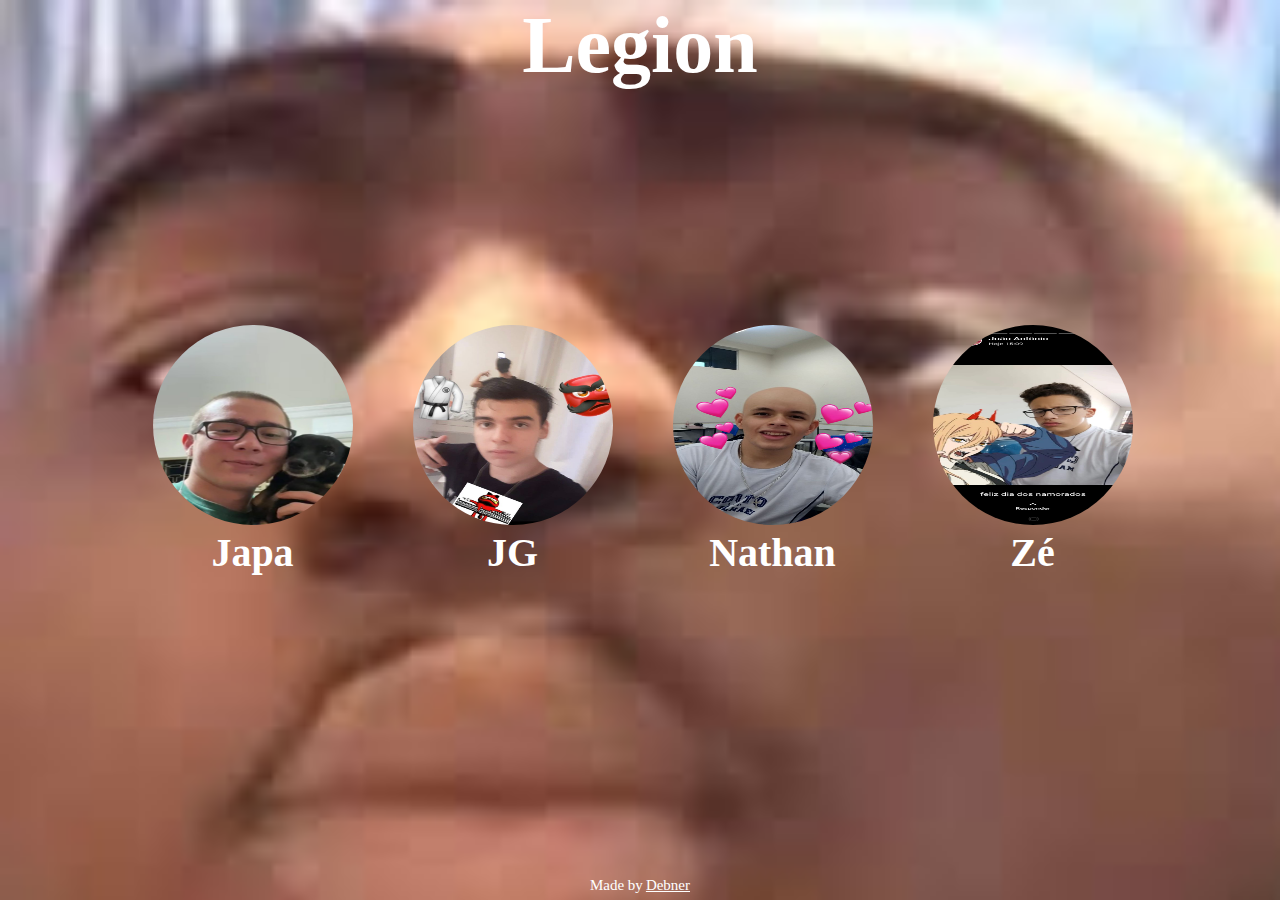
<file: index.html>
<!DOCTYPE html>
<html lang="en">

<head>
    <meta charset="UTF-8">
    <meta name="viewport" content="width=device-width, initial-scale=1.0">
    <title>Legion</title>

    <link rel="stylesheet" href="style.css">
    <link rel="stylesheet" href="reset.css">
    <link rel="shortcut icon" href="./favicon-32x32.png" type="image/x-icon">
</head>

<body>
    <header class="header">
        <h1>Legion</h1>



    </header>

    <main>

        <div class="conteudo-principal">

            <nav>
                <div class="perfil">
                    <a href="./japa/index.html"><img class="foto-perfil" src="./img/japa/japa-e-suri-2.jpg"
                            alt="japa"></a>
                    <h2 class="nome">Japa</h2>
                </div>

                <div class="perfil">
                    <a href="./jg/index.html"><img class="foto-perfil" src="./img/jg/cria.jpg" alt="jg"></a>
                    <h2 class="nome">JG</h2>
                </div>

                <div class="perfil">
                    <a href="./nathan/index.html"><img class="foto-perfil" src="./img/nathan/calvonat.jpg"
                            alt="nathan"></a>
                    <h2 class="nome">Nathan</h2>
                </div>

                <div class="perfil">
                    <a href="./zé/index.html"><img class="foto-perfil" src="./img/zé/zé-e-namorada.jpg" alt="zé"></a>
                    <h2 class="nome">Zé</h2>
                </div>

            </nav>

        </div>

        <footer>
            Made by  <a href="https://github.com/RDebner" target="_blank">Debner</a> 
       </footer>
    </main>    
</body>

</html>
</file>
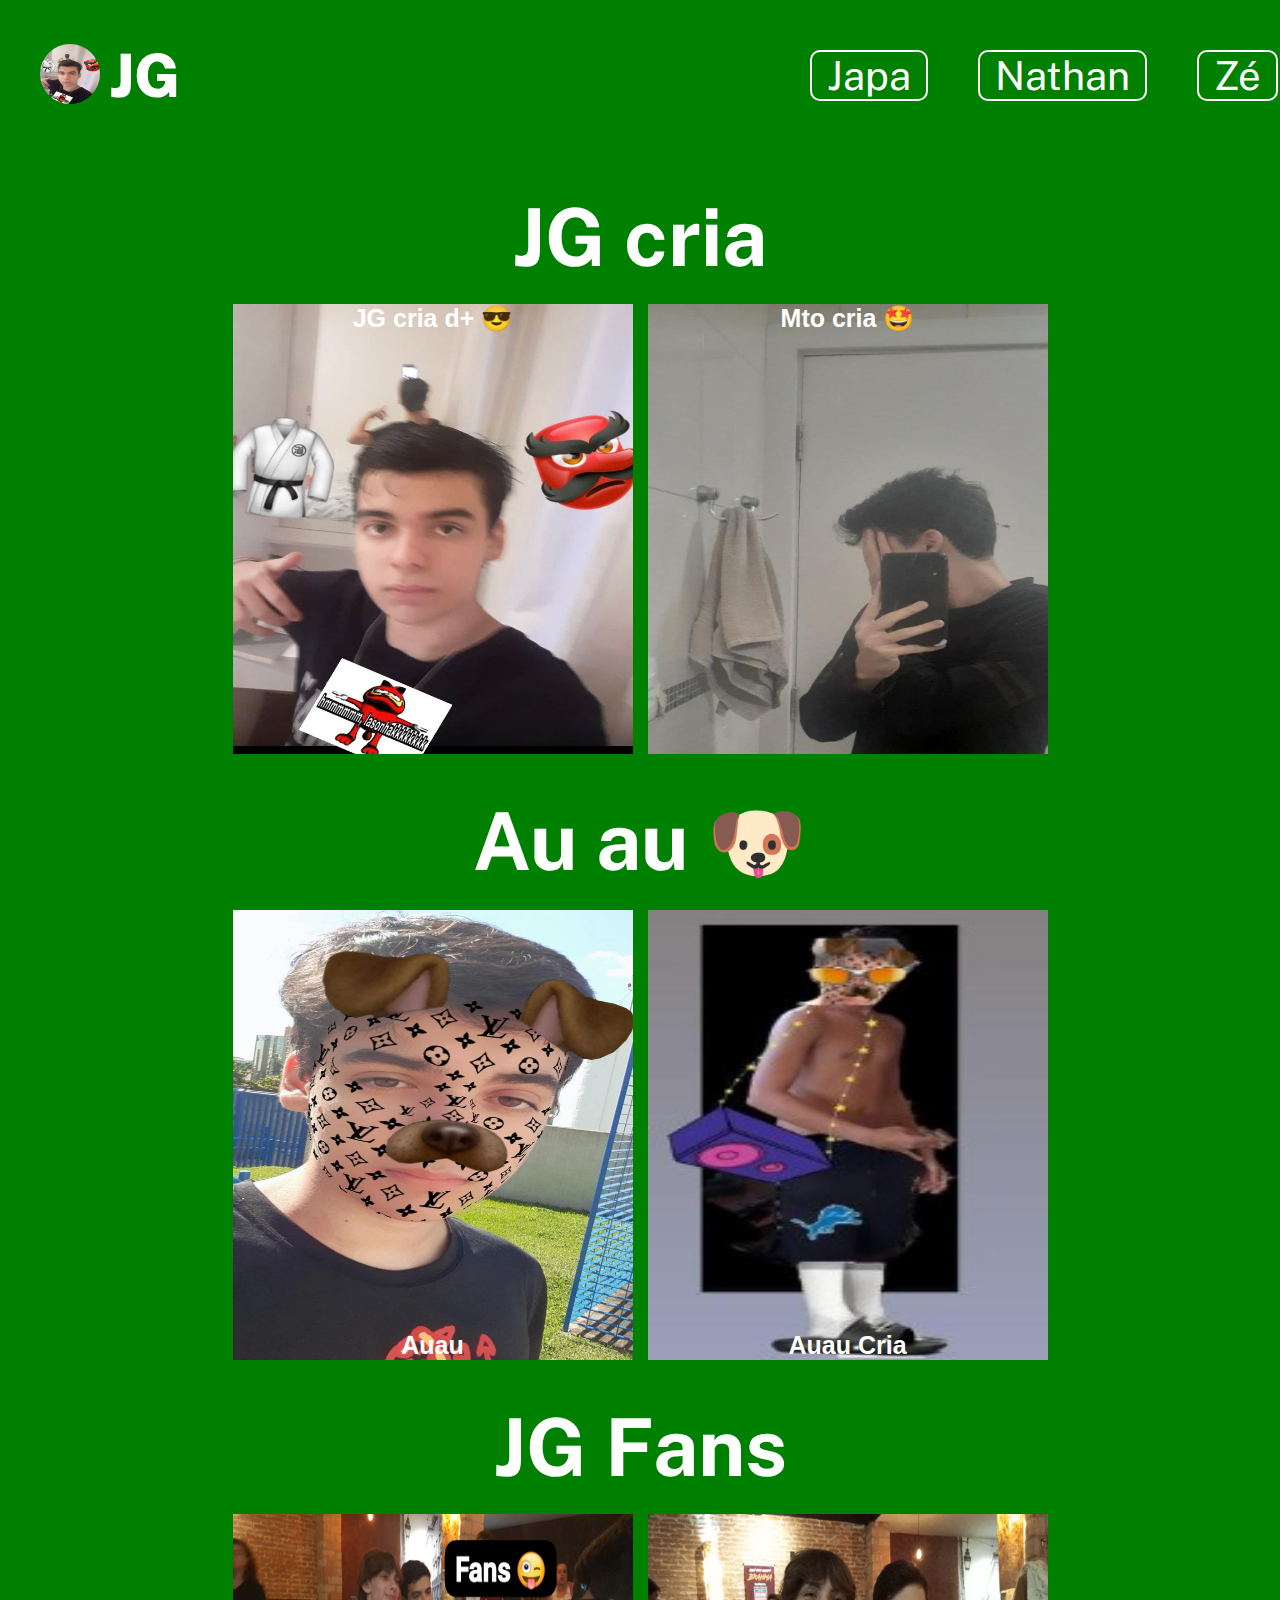
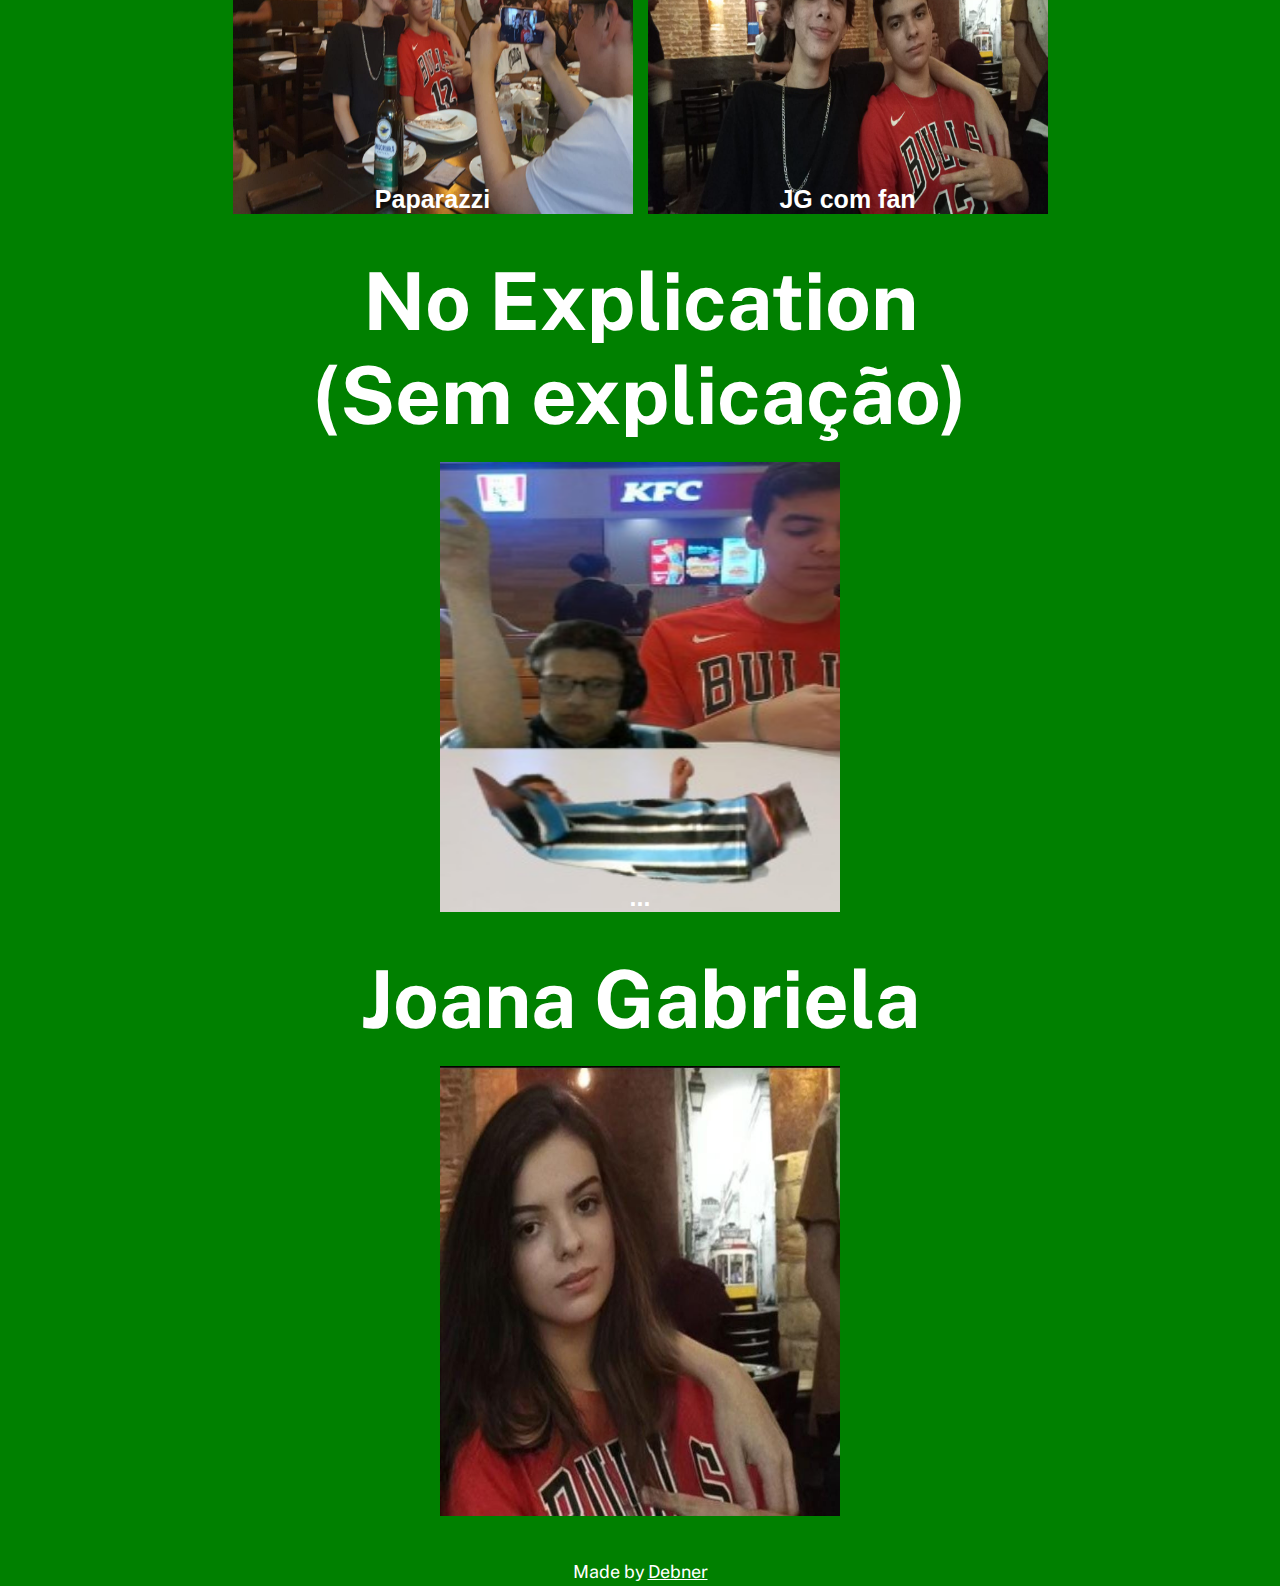
<file: jg/index.html>
<!DOCTYPE html>
<html lang="en">
<head>
    <meta charset="UTF-8">
    <meta name="viewport" content="width=device-width, initial-scale=1.0">
    <title>JG</title>

    <link rel="stylesheet" href="style.css">
    <link rel="shortcut icon" href="../favicon-32x32.png" type="image/x-icon">
</head>
<body>
    <header>
        <div class="logo">
            <a href="../index.html"><img src="../img/jg/cria.jpg" alt="JG"></a>
            <a class="titulo" href="../index.html">JG</a>
        </div>
        

        <nav>
            <a href="../japa/index.html">Japa</a>
            <a href="../nathan/index.html">Nathan</a>
            <a href="../zé/index.html">Zé</a>
        </nav>
    </header>

    <main>

        <div class="conteudo">

            <h1>JG cria</h1>

            <div class="jg-cria container">

                <div class="container-foto">

                    <div class="fotos">
                        <img src="../img/jg/cria.jpg" alt="">
                        <p>JG cria d+ &#128526;</p>
                    </div>
                
                </div>

                <div class="container-foto">

                    <div class="fotos">
                        <img src="../img/jg/jg-cria-2.jpeg" alt="">
                        <p>Mto cria &#x1F929;</p>
                    </div>
                
                </div>
                

            </div>

            <h1>Au au &#x1F436;</h1>

            <div class="auau-cria container">

                <div class="container-foto">

                    <div class="fotos">
                        <img src="../img/jg/auau.jpeg" alt="">
                        <p>Auau</p>
                    </div>
                
                </div>

                <div class="container-foto">

                    <div class="fotos">
                        <img src="../img/jg/auau-cria.jpeg" alt="">
                        <p>Auau Cria</p>
                    </div>
                
                </div>
                

            </div>

            <h1>JG Fans</h1>

            <div class="jg-fans container">

                <div class="container-foto">

                    <div class="fotos">
                        <img src="../img/jg/jg-fans (1).jpeg" alt="">
                        <p>Paparazzi</p>
                    </div>
                
                </div>

                <div class="container-foto">

                    <div class="fotos">
                        <img src="../img/jg/jg-com-fan.jpeg" alt="">
                        <p>JG com fan</p>
                    </div>
                
                </div>
                

            </div>

            <h1 class="sem-explicacao">No Explication <br> (Sem explicação)</h1>

            <div class="sem-explicacao-container container">

                <div class="container-foto">

                    <div class="fotos">
                        <img src="../img/jg/algumacoisa.jpeg" alt="">
                        <p>...</p>
                    </div>
                
                </div>

            </div>

            <h1>Joana Gabriela</h1>

            <div class="joana-gabriela container">

                <div class="container-foto">

                    <div class="fotos">
                        <img src="../img/jg/joana-gabriela.jpeg" alt="">
                    </div>
                
                </div>

            </div>
            
        </div>

    </main>

    <footer>
        Made by <a href="https://github.com/RDebner" target="_blank">Debner</a>
    </footer>
</body>
</html>
</file>
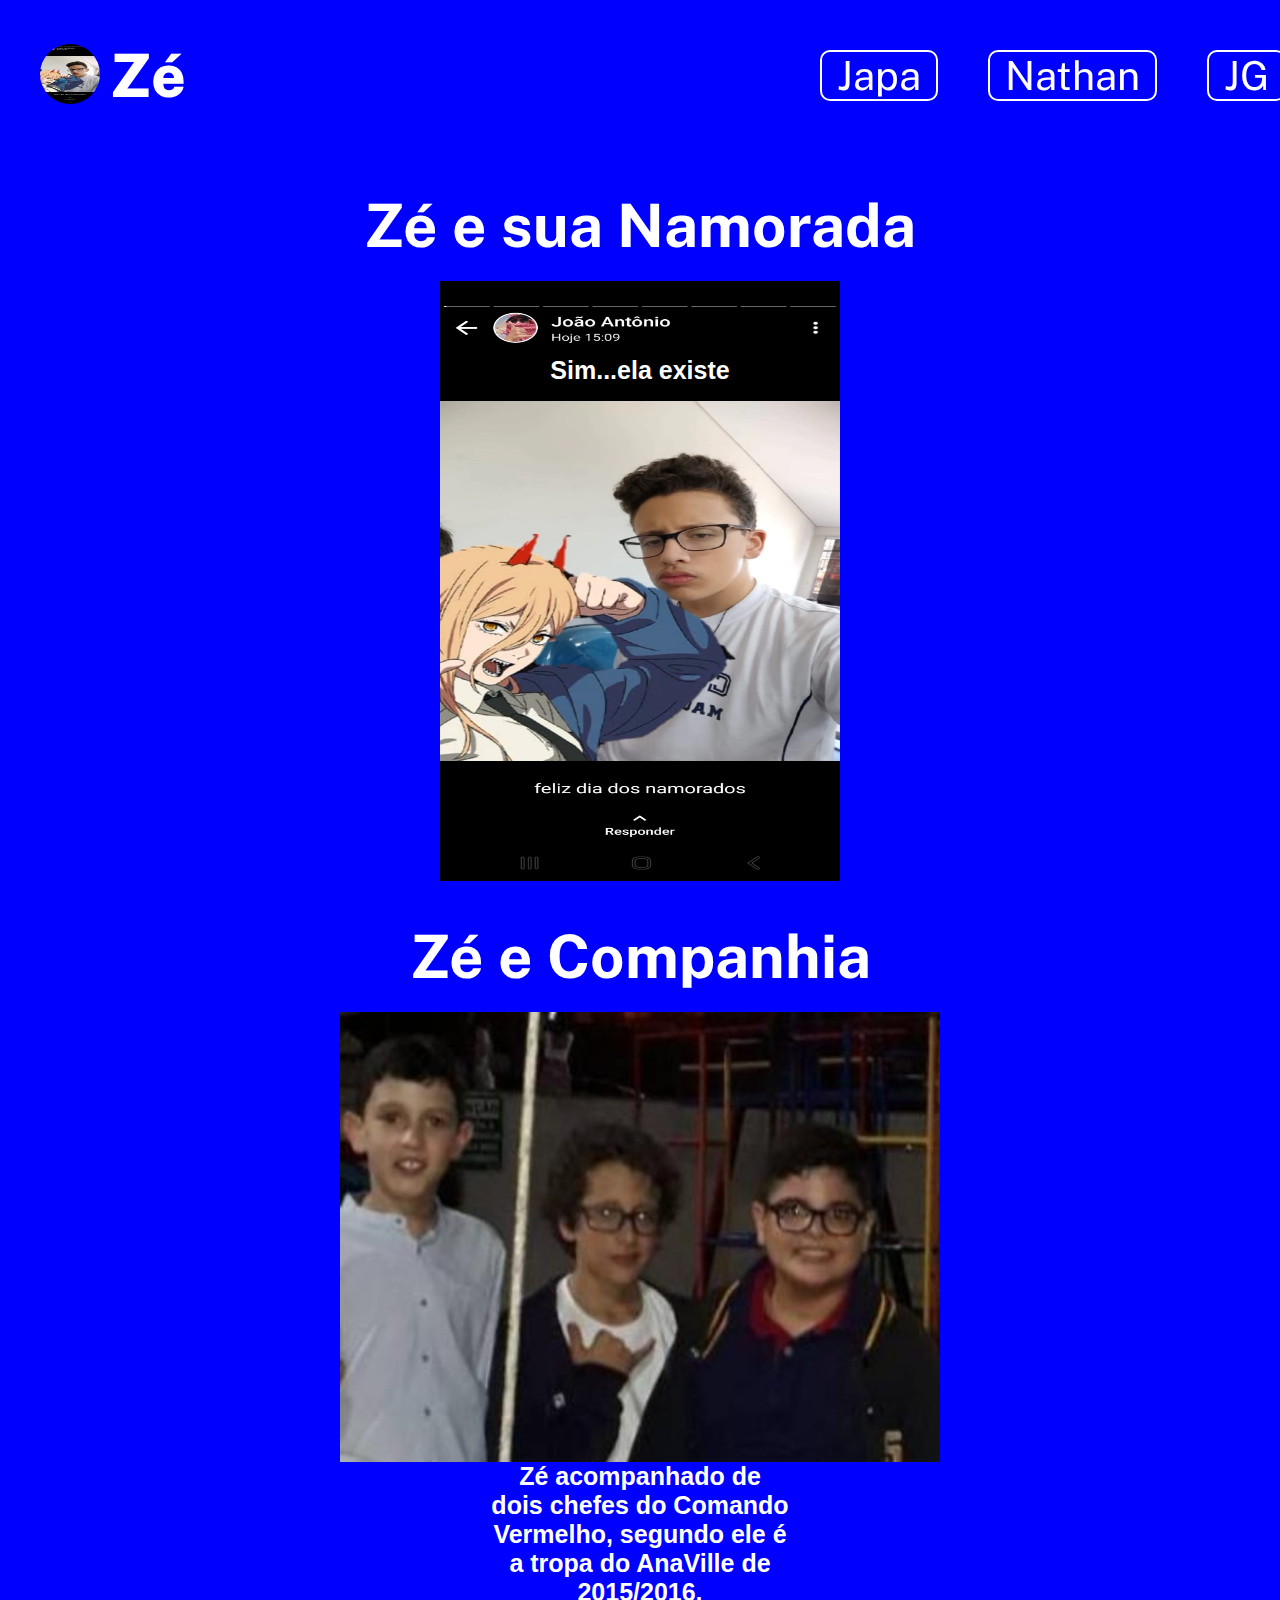
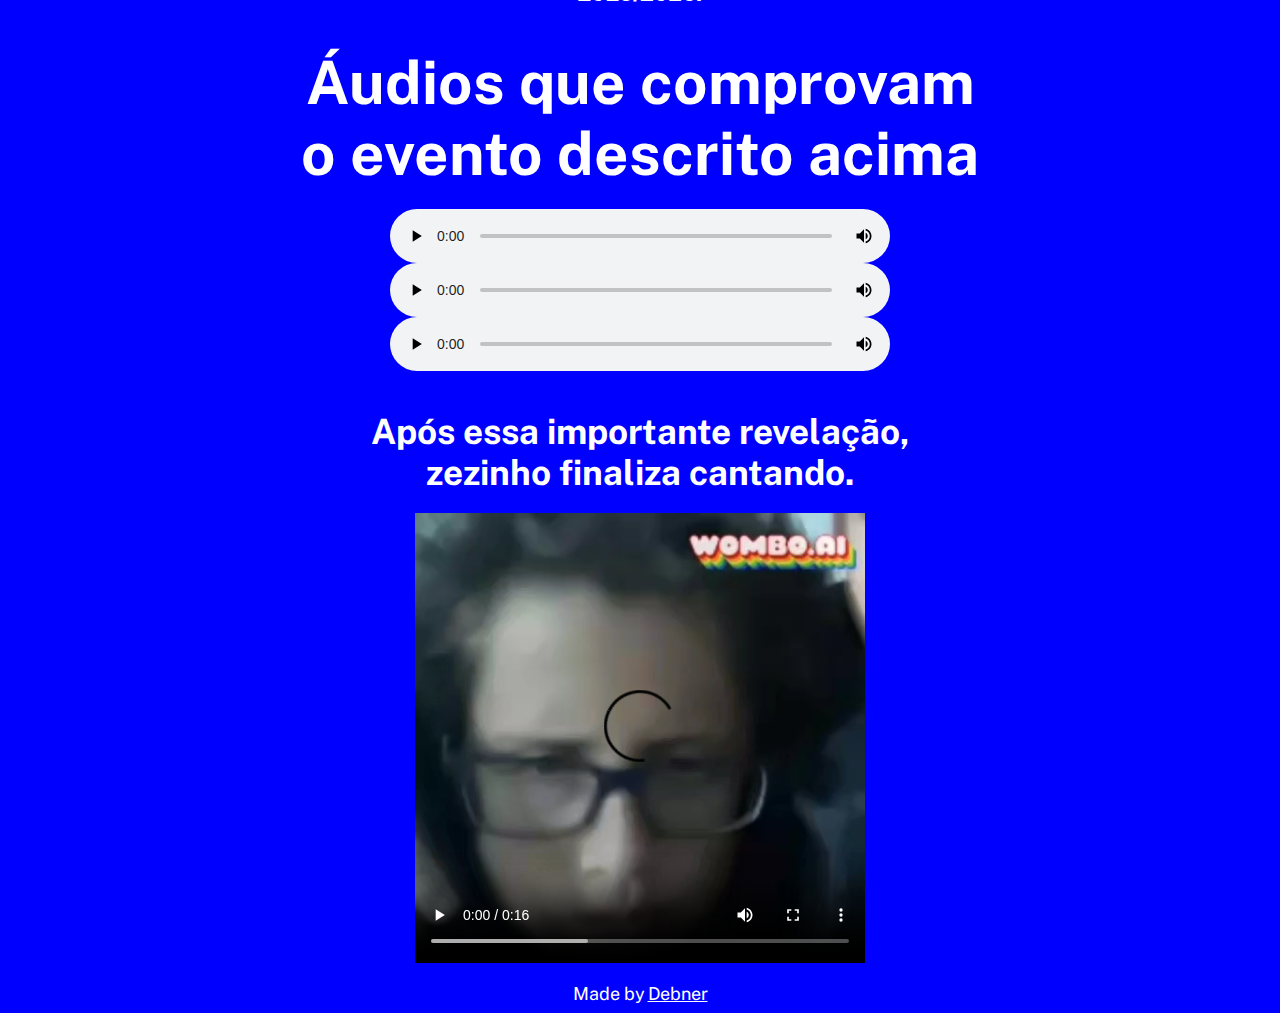
<file: zé/index.html>
<!DOCTYPE html>
<html lang="en">
<head>
    <meta charset="UTF-8">
    <meta name="viewport" content="width=device-width, initial-scale=1.0">
    <title>Zé</title>

    <link rel="stylesheet" href="style.css">
    <link rel="shortcut icon" href="../favicon-32x32.png" type="image/x-icon">
</head>
<body>
    <header>
        <div class="logo">
            <a href="../index.html"><img src="../img/zé/zé-e-namorada.jpg" alt="Zé e namorada"></a>
            <a class="titulo" href="../index.html">Zé</a>
        </div>
        

        <nav>
            <a href="../japa/index.html">Japa</a>
            <a href="../nathan/index.html">Nathan</a>
            <a href="../jg/index.html">JG</a>
        </nav>
    </header>

    <main>

        <div class="conteudo">

            <h1>Zé e sua Namorada</h1>

            <div class="ze-namo container">

                <div class="container-foto">

                    <div class="fotos">
                        <img class="ze-e-namorada" src="../img/zé/zé-e-namorada.jpg" alt="">
                        <p> Sim...ela existe</p>
                    </div>
                
                </div>

            </div>

            <h1>Zé e Companhia</h1>

            <div class="ze-cia container">

                <div class="container-foto">

                    <div class="fotos ze-e-amigos">
                        <img class="ze-e-cia" src="../img/zé/zé-e-cia.jpg" alt="">
                        <p> Zé acompanhado de dois chefes do Comando Vermelho, segundo ele é a tropa do AnaVille de 2015/2016.</p>
                    </div>
                
                </div>

            </div>

            <h1>Áudios que comprovam <br> o evento descrito acima</h1>

            <div class="ze-audios container">

                <div class="container-foto">

                    <div class="audios">
                        <audio src="../audios/audio-nathan.ogg" controls></audio>
                        <audio src="../audios/audio-zé-1.ogg" controls></audio>
                        <audio src="../audios/audio-zé-2.ogg" controls></audio>
                    </div>
                
                </div>

            </div>

            <h2>Após essa importante revelação, <br> zezinho finaliza cantando.</h2>

            <div class="ze-karaoke">

                <div class="container-foto">

                    <div class="fotos">
                        <video src="../video/zezin-cantando.mp4" controls></video>
                    </div>
                
                </div>

            </div>

            
        </div>

        
    </main>

    <footer>
        Made by <a href="https://github.com/RDebner" target="_blank">Debner</a>
    </footer>
</body>
</html>
</file>
<file: style.css>
header {
    display: flex;
    justify-content: center;
}

header h1 {
    display: flex;
    align-items: center;
    text-align: center;
    justify-content: center;
    font-size: 80px;
    color: #fff;
}

body {
    background-image: url(./nigru.jpg);
    background-repeat: no-repeat;
    background-size: cover;
}

.conteudo-principal {
    display: flex;
    justify-content: center;
    position: absolute;
    margin: auto;
    top: 0;
    right: 0px;
    left: 45px;
    bottom: 0;
}

nav {
    display: flex;
    text-align: center;
    align-items: center;
    margin-right: 40px;
    gap: 60px;
}


.foto-perfil {
    width: 200px;
    height: 200px;
    border-radius: 1000px;
    transition: all 0.4s ;
}

.foto-perfil:hover {
    transform: scale(1.1);
}

.nome {
    font-size: 40px;
    color: #fff;
}

img {
    width: 200px;
    height: 250px;
}

footer {
    display: flex;
    justify-content: center;
    align-items: center;
    position: absolute;
    bottom: 0;
    width: 100%;
    height: 30px;
    color: #fff;
    font-size: 15px;
}

footer a {
    padding-left: 3px;
    color: #fff;
}

footer a:hover {
    text-decoration: none;
    color: aquamarine;
}

@media (max-width: 1024px) {

    .foto-perfil {
        width: 150px;
        height: 150px;
    }    

}

@media (max-width: 768px) {
    
    .foto-perfil {
        width: 100px;
        height: 100px;
    }

}

@media (max-width: 425px) {

    nav {
        display: flex;
        flex-direction: column;
        text-align: left;
        align-items: flex-start;
        gap: 20px;
        position: relative;
        justify-content: left;
        width: 100%;
        padding-left: 15px;
    }

    .nome {
        padding-left: 20px;
        color: #fff;
    }

    .conteudo-principal {
        position: relative;
        padding-top: 25px;
        left: 0;
    }

    .perfil {
        display: flex;
        flex-direction: row;
        align-items: center;
        justify-content: left;
    }

    footer {
        position: relative;
    }
}
</file>
<file: jg/style.css>
@import url('https://fonts.googleapis.com/css2?family=Public+Sans:wght@300;400;800&display=swap');

* {
    margin: 0;
    padding: 0;
    box-sizing: border-box;
    font-family: 'Public Sans', sans-serif;
}

body {
    background-color: #008000;
    padding-top: 160px;
}

header {
    display: flex;
    justify-content: space-between;
    align-items: center;
    padding: 40px;
    position: fixed;
    width: 100%;
    top: 0;
    background-color: #008000;
    z-index: 1;
}

header img {
    width: 60px;
    height: 60px;
    border-radius: 50%;
}

header .logo {
    display: flex;
    gap: 10px;
    align-items: center;
}

header nav {
    display: flex;
    gap: 50px;
    font-size: 40px;
    align-items: flex-end;
    width: 400px;
    justify-content: space-evenly;
    margin-right: 30px;
}

header nav a {
    color: #fff;
    text-decoration: none;
    background-color: transparent;
    border-radius: 10px;
    padding: 0 15px;
    border: 2px solid #fff;
    transition: 0.3s ease;
}

header nav a:hover {
    background-color: #fff;
    color: #000;
}

header a.titulo {
    color: #fff;
    text-decoration: none;
    display: flex;
    justify-content: center;
    font-size: 60px;
    font-weight: 800;
}


.conteudo {
    margin: 30px 0;
    margin-bottom: 0;
}

.conteudo h1 {
    color: #fff;
    font-size: 80px;
    display: flex;
    justify-content: center;
}

.fotos {
    display: flex;
    justify-content: center;
}

.fotos p {
    position: absolute;
    color: #fff;
    text-align: center;
}

.auau-cria .container-foto .fotos , .jg-fans .container-foto .fotos , .sem-explicacao-container .container-foto .fotos{
    align-items: flex-end;
}




.auau-cria .container-foto .fotos p {
    color: #fff;
}

.jg-fans .container-foto .fotos img {
    height: 300px;
}

.sem-explicacao {
    text-align: center;
}

.container {
    margin-bottom: 40px;
    display: flex;
    gap: 15px;
    justify-content: center;
}

.container-foto {
    display: flex;
    flex-direction: row;
    padding-top: 20px;
    justify-content: center;
}

.container-foto p {
    width: 200px;
    font-size: 25px;
    font-family: sans-serif;
    font-weight: bold;
}

img {
    width: 400px;
    height: 450px;
}

footer {
    display: flex;
    justify-content: center;
    align-items: center;
    bottom: 0px;
    width: 100%;
    height: 30px;
    color: #fff;
    font-size: 18px;
}

footer a {
    padding-left: 3px;
    color: #fff;
}

footer a:hover {
    text-decoration: none;
    color: cyan;
} 

@media (max-width: 875px) {

    header {
        display: flex;
        flex-direction: column;
        font-size: 40px;
        align-items: center;
        padding: 25px 40px;
    }

    header nav {
        margin: 25px 5px 0 5px;
        gap: 20px;
    }

    header nav a {
        padding: 0 5px;
        font-size: 32px;
    }

    .conteudo {
        display: flex;
        flex-direction: column;
        width: 100%;
        align-items: center;    
    }

    .jg-fans .container-foto .fotos img {
        height: 150px;
    }

    .container {
        flex-direction: column;
    }

    .conteudo h1 {
        font-size: 40px;
        display: flex;
        justify-content: center;
    }

    .container-foto p {
        width: 150px;
        font-size: 15px;
        font-family: sans-serif;
        font-weight: bold;
    }

    .fotos p {
        padding-left: 10px;
    }

    img {
        width: 250px;
        height: 250px;
    }

}
</file>
<file: zé/style.css>
@import url('https://fonts.googleapis.com/css2?family=Public+Sans:wght@300;400;800&display=swap');

* {
    margin: 0;
    padding: 0;
    box-sizing: border-box;
    font-family: 'Public Sans', sans-serif;
}

body {
    background-color: #00f;
    padding-top: 160px;
}

header {
    display: flex;
    justify-content: space-between;
    align-items: center;
    padding: 40px;
    position: fixed;
    width: 100%;
    top: 0;
    background-color: #00f;
    z-index: 1;
}

header img {
    width: 60px;
    height: 60px;
    border-radius: 50%;
}

header .logo {
    display: flex;
    gap: 10px;
    align-items: center;
}

header nav {
    display: flex;
    gap: 50px;
    font-size: 40px;
    align-items: flex-end;
    width: 400px;
    justify-content: space-evenly;
    margin-right: 20px;
}

header nav a {
    color: #000;
    text-decoration: none;
    background-color: transparent;
    border-radius: 10px;
    padding: 0 15px;
    border: 2px solid #fff;
    transition: 0.3s ease;
    color: #fff;
}

header nav a:hover {
    background-color: #fff;
    color: #000;
}

header a.titulo {
    color: #fff;
    text-decoration: none;
    display: flex;
    justify-content: center;
    font-size: 60px;
    font-weight: 800;
}

main {
    display: flex;
    justify-content: center;
    width: 100%;
}

.conteudo {
    margin: 30px 0;
    margin-bottom: 0;
}

.conteudo h1 {
    font-size: 60px;
    display: flex;
    justify-content: center;
    text-align: center;
    color: #fff;
}

.conteudo h2 {
    text-align: center;
    color: #fff;
}

.fotos {
    display: flex;
    justify-content: center;
}

.fotos p {
    position: absolute;
    color: #fff;
    padding-top: 75px;
    text-align: center;
}

.container {
    margin-bottom: 40px;
}

.container-foto {
    display: flex;
    flex-direction: row;
    padding-top: 20px;
    justify-content: center;
}

.container-foto p {
    width: 200px;
    font-size: 25px;
    font-family: sans-serif;
    font-weight: bold;
}

.ze-e-namorada {
    height: 600px;
}

.ze-e-amigos {
    display: flex;
    flex-direction: column;
    align-items: center;
    position: relative;
    width: 300px;
}

.ze-e-amigos p {
    position: relative;
    width: 100%;
    padding: 0;
}

.ze-e-cia {
    width: 600px;
}

img {
    width: 400px;
    height: 450px;
}

video {
    width: 450px;
}

audio {
    width: 500px;
}
.audios {
    display: flex;
    flex-direction: column;
}

footer {
    display: flex;
    justify-content: center;
    height: 30px;
    color: #fff;
    font-size: 18px;
    margin-top: 20px;
}

footer a {
    padding-left: 3px;
    color: #fff;
}

footer a:hover {
    text-decoration: none;
    color: cyan;
} 

h2 {
    font-size: 35px;
}

@media (max-width: 875px) {
    
    header {
        display: flex;
        flex-direction: column;
        font-size: 40px;
        align-items: center;
        padding: 25px 0px;
        width: 100%;
    }

    header nav {
        margin: 25px 5px 0 5px;
        gap: 15px;
    }

    header nav a {
        padding: 0 4px;
        font-size: 32px;
    }

    .container-foto {
        display: flex;
        flex-direction: row;
        padding-top: 20px;
        justify-content: center;
        width: 100%;
    }
    


    .conteudo h1 {
        font-size: 25px;
        display: flex;
        justify-content: center;
        color: #fff;
    }
    
    .conteudo h2 {
        font-size: 20px;
        text-align: center;
        color: #fff;
    }

    .ze-e-namorada {
        height: 300px;
        width: 250px;
    }

    .fotos p {
        position: absolute;
        color: #fff;
        padding-top: 35px;
        text-align: center;
    }

    .ze-e-cia {
        width: 300px;
        height: 250px;
    }

    .ze-e-amigos p {
        position: relative;
        width: 300px;
        padding: 0;
        font-size: 15px;
    }

    audio {
        width: 300px;
    }

    video {
        width: 250px;
    }
}
</file>
